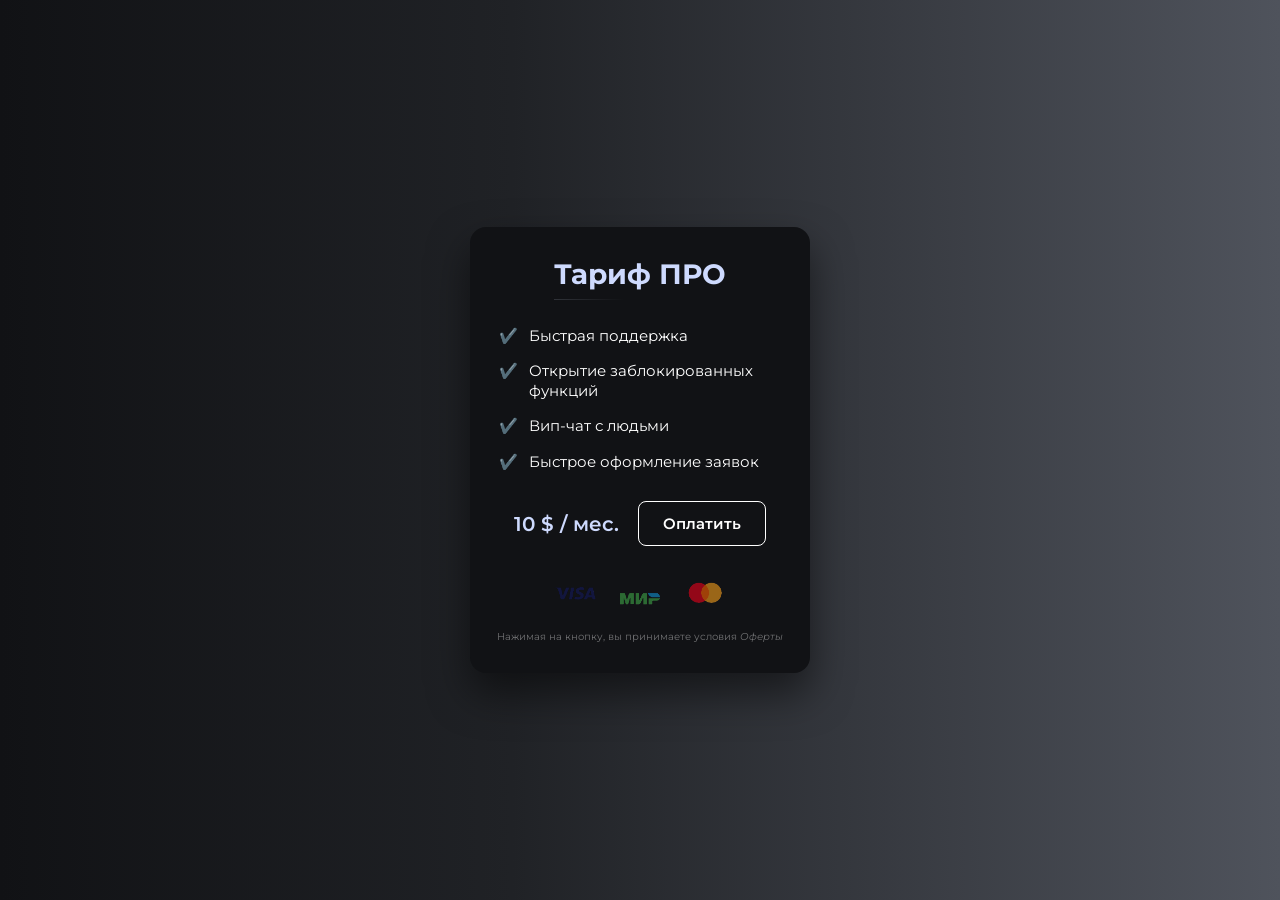
<file: Elements/2_card-effects/index.html>
<!DOCTYPE html>
<html lang="ru">
    <head>
        <meta charset="UTF-8">
        <meta name="viewport" content="width=device-width, initial-scale=1.0">
        <title>Карточка</title>
        <link rel="stylesheet" href="style.css">
    </head>
    <body>
        <div class="card">
            <div class="card-content">
                <h1>Тариф ПРО</h1>
                <ul>
                    <li>Быстрая поддержка</li>
                    <li>Открытие заблокированных функций</li>
                    <li>Вип-чат с людьми</li>
                    <li>Быстрое оформление заявок</li>
                </ul>
                <div class="shop">
                    <div class="prise">
                        <span>10 $ / мес.</span>
                        <button>Оплатить</button>
                    </div>
                    <div class="img">
                        <img src="static/Visa.png" alt="">
                        <img src="static/MNP.png" alt="">
                        <img src="static/Mastercard.png" alt="">
                    </div>
                </div>
                <p>Нажимая на кнопку, вы принимаете условия <i>Оферты</i></p>
            </div>
        </div>
    </body>
</html>
</file>
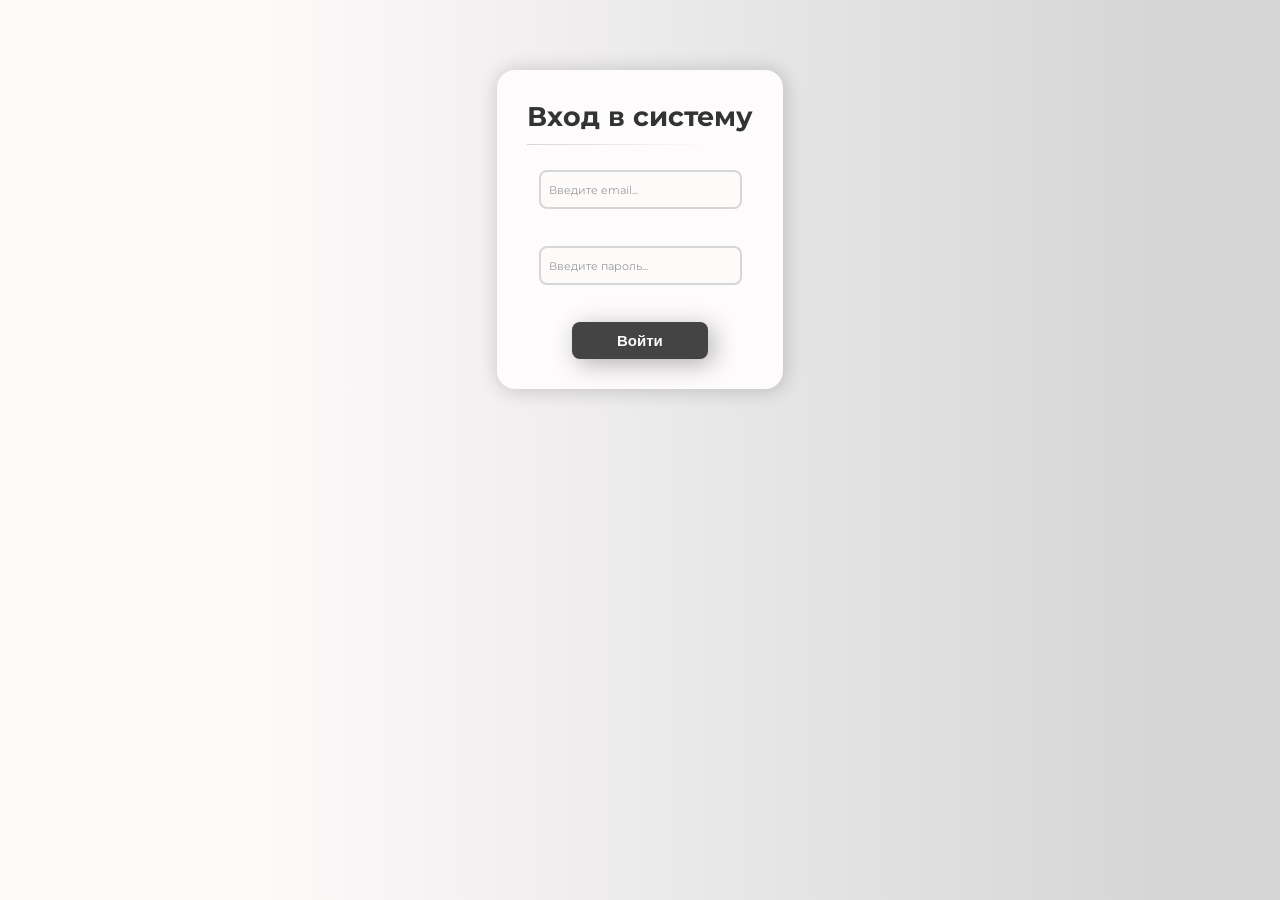
<file: Elements/3_input-effects/index.html>
<!DOCTYPE html>
    <html lang="ru">
    <head>
        <meta charset="UTF-8">
        <meta name="viewport" content="width=device-width, initial-scale=1.0">
        <title>Поля ввода</title>
        <link rel="stylesheet" href="style.css">
    </head>
    <body>
        <form>
            <h1>Вход в систему</h1>
            <div class="input-group">
                <input type="email" id="email" placeholder=" ">
                <label for="email">Введите email...</label>
            </div>
            <div class="input-group">
                <input type="password" id="password" placeholder=" ">
                <label for="password">Введите пароль...</label>
            </div>
            <button type="submit">Войти</button>
        </form>
    </body>
</html>
</file>
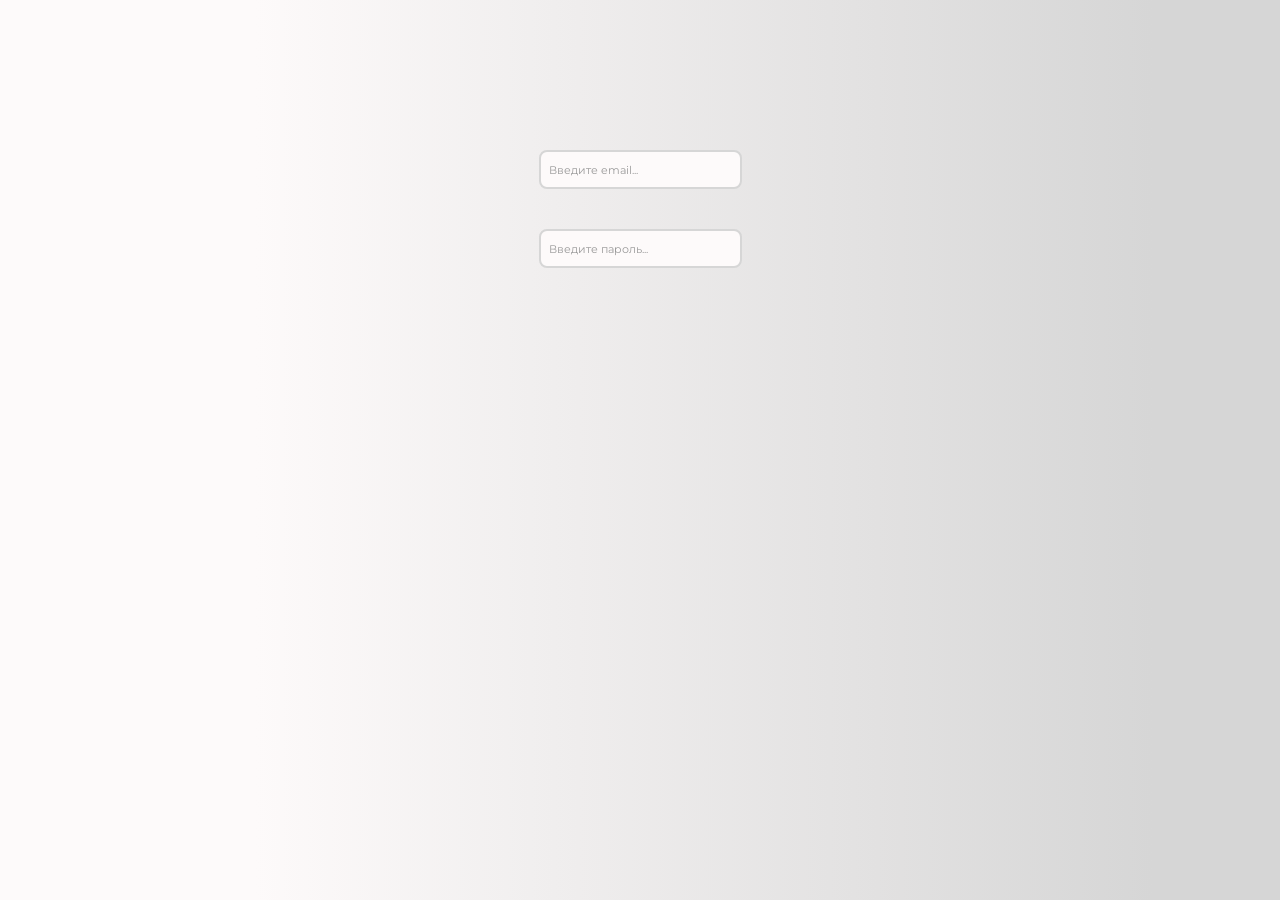
<file: Элементы/Поля ввода с эффектами/index.html>
<!DOCTYPE html>
    <html lang="ru">
    <head>
        <meta charset="UTF-8">
        <meta name="viewport" content="width=device-width, initial-scale=1.0">
        <title>Поля ввода</title>
        <link rel="stylesheet" href="style.css">
    </head>
    <body>
        <form class="input-group">
            <input type="email" id="email" placeholder=" ">
            <label for="email">Введите email...</label>
        </form>
        <form class="input-group">
            <input type="password" id="password" placeholder=" ">
            <label for="password">Введите пароль...</label>
        </form>
    </body>
</html>
</file>
<file: Elements/2_card-effects/style.css>
/* Шрифт Montserrat */
@import url('https://fonts.googleapis.com/css2?family=LXGW+Marker+Gothic&family=Manrope:wght@200..800&family=Montserrat:ital,wght@0,100..900;1,100..900&family=Poppins:ital,wght@0,100;0,200;0,300;0,400;0,500;0,600;0,700;0,800;0,900;1,100;1,200;1,300;1,400;1,500;1,600;1,700;1,800;1,900&family=Raleway:ital,wght@0,100..900;1,100..900&family=Rubik:ital,wght@0,300..900;1,300..900&family=Ubuntu+Condensed&family=Work+Sans:ital,wght@0,100..900;1,100..900&display=swap');

* {
    margin: 0;
    padding: 0;
    box-sizing: border-box;
    font-family: 'Montserrat', sans-serif;
}

body {
    background: linear-gradient(90deg, #111215 0%, #202226 40%, #4f535c 100%);
    color: #fff;
    min-height: 100vh;
    display: flex;
    justify-content: center;
    align-items: center;
}

.card {
    width: 340px;
}

.card .card-content {
    background: #111215;
    border-radius: 16px;
    display: flex;
    flex-direction: column;
    align-items: center;
    padding: 30px 24px;
    box-shadow: 0 20px 40px rgba(0, 0, 0, 0.5);
}

.card .card-content h1 {
    font-size: 28px;
    color: #cedafe;
    padding-bottom: 20px;
    position: relative;
    margin-bottom: 15px;
}

.card .card-content h1::before {
    content: '';
    width: 70px;
    height: 1px;
    background: linear-gradient(to right, #4f535c, #111215);
    position: absolute;
    top: 42px;
    opacity: 0.5;
}

.card .card-content ul {
    list-style: none;
    width: 100%;
    padding-left: 35px;
    margin-bottom: 30px;
}

.card .card-content ul li {
    padding-bottom: 16px;
    font-size: 15px;
    font-weight: 400;
    line-height: 1.3;
    position: relative;
}

.card .card-content ul li:last-child {
    padding-bottom: 0;
}

.card .card-content ul li::before {
    content: '✔️';
    position: absolute;
    left: -30px;
    top: 0;
}

.card .shop {
    width: 93%;
}

.card .shop .prise {
    display: flex;
    justify-content: space-between;
    align-items: center;
    width: 100%;
    margin-bottom: 30px;
    padding: 0 10px;
}

.card .shop .prise span {
    font-size: 20px;
    color: #cedafe;
    font-weight: 600;
    padding-bottom: 0;
}

.card .shop .prise button {
    padding: 12px 24px;
    border-radius: 8px;
    border: 1px solid #fff;
    color: #fff;
    background: none;
    font-size: 15px;
    font-weight: 600;
    transition: background 500ms ease-out, color 300ms ease-out, transform 200ms ease-out;
    cursor: pointer;
}

.card .shop .prise button:hover {
    background: #fff;
    color: #202226;
}

.card .shop .prise button:active {
    transform: scale(0.95);
}

.card .shop .img {
    display: flex;
    justify-content: center;
    gap: 15px;
    margin-bottom: 20px;
    width: 100%;
}

.card .shop .img img {
    width: 50px;
    height: auto;
    object-fit: contain;
    opacity: 0.6;
    transition: opacity 0.2s ease;
}

.card .shop .img img:hover {
    opacity: 1;
}

.card .card-content p {
    font-size: 10px;
    color: rgba(255, 255, 255, 0.4);
    text-align: center;
    width: 100%;
}

.card .card-content p i:hover {
    text-decoration: underline;
    cursor: pointer;
    color: rgba(255, 255, 255, 0.8);
}
</file>
<file: Elements/3_input-effects/style.css>
/* Шрифт Montserrat */
@import url('https://fonts.googleapis.com/css2?family=LXGW+Marker+Gothic&family=Manrope:wght@200..800&family=Montserrat:ital,wght@0,100..900;1,100..900&family=Poppins:ital,wght@0,100;0,200;0,300;0,400;0,500;0,600;0,700;0,800;0,900;1,100;1,200;1,300;1,400;1,500;1,600;1,700;1,800;1,900&family=Raleway:ital,wght@0,100..900;1,100..900&family=Rubik:ital,wght@0,300..900;1,300..900&family=Ubuntu+Condensed&family=Work+Sans:ital,wght@0,100..900;1,100..900&display=swap');

* {
    margin: 0;
    padding: 0;
    box-sizing: border-box;
}

body {
    font-family: 'Montserrat', sans-serif;
    background: linear-gradient(to right, #fdfafa 20%, #d6d6d6 90%);
}

form {
    display: flex;
    flex-direction: column;
    align-items: center;
    gap: 37px;
    margin-top: 70px;
    background: #fdfbfb;
    width: fit-content;
    margin-left: auto;
    margin-right: auto;
    padding: 30px;
    border-radius: 18px;
    box-shadow: 1px 1px 20px rgba(0, 0, 0, 0.2);
}

form h1 {
    font-size: 27px;
    color: #333;
    position: relative;
}

form h1::before {
    content: '';
    width: 200px;
    height: 1px;
    background: linear-gradient(to right, #d6d6d6, #fdfbfb 90%);
    position: absolute;
    top: 44px;
}

.input-group {
    position: relative;
}

input {
    padding: 10px 15px;
    outline: none;
    border-radius: 8px;
    border: 2px solid #d6d6d6;
    background: #fdfafa;
    color: #444;
    transition: all 0.3s ease-out;
}

input:focus {
    border: 2px solid #999;
}

label {
    position: absolute;
    left: 10px;
    top: 13px;
    color: #999;
    transition: all 0.3s ease-out;
    pointer-events: none;
    font-size: 11px;
}

input:focus ~ label,
input:not(:placeholder-shown) ~ label {
    transform: translateY(-31px);
    font-size: 10px;
    color: #999;
    opacity: 0.7;
}

form button {
    padding: 10px 45px;
    background: #444;
    box-shadow: 5px 5px 25px rgba(0, 0, 0, 0.3);
    border-radius: 8px;
    border: none;
    color: #fdfafa;
    font-weight: 600;
    letter-spacing: 7%;
    font-size: 15px;
    transition: all 0.3s;
    will-change: transform;
}

form button:hover {
    transform: translateY(-2px);
    box-shadow: 12px 12px 30px rgba(0, 0, 0, 0.3);
}

form button:active {
    transform: translateY(2px);
}
</file>
<file: Элементы/Поля ввода с эффектами/style.css>
/* Шрифт Montserrat */
@import url('https://fonts.googleapis.com/css2?family=LXGW+Marker+Gothic&family=Manrope:wght@200..800&family=Montserrat:ital,wght@0,100..900;1,100..900&family=Poppins:ital,wght@0,100;0,200;0,300;0,400;0,500;0,600;0,700;0,800;0,900;1,100;1,200;1,300;1,400;1,500;1,600;1,700;1,800;1,900&family=Raleway:ital,wght@0,100..900;1,100..900&family=Rubik:ital,wght@0,300..900;1,300..900&family=Ubuntu+Condensed&family=Work+Sans:ital,wght@0,100..900;1,100..900&display=swap');

* {
    margin: 0;
    padding: 0;
    box-sizing: border-box;
}

body {
    font-family: 'Montserrat', sans-serif;
    display: flex;
    flex-direction: column;
    align-items: center;
    gap: 40px;
    margin-top: 150px;
    background: linear-gradient(to right, #fdfafa 20%, #d6d6d6 90%);
}

.input-group {
    position: relative;
}

input {
    padding: 10px 15px;
    outline: none;
    border-radius: 8px;
    border: 2px solid #d6d6d6;
    background: #fdfafa;
    color: #444;
    transition: all 0.3s ease-out;
}

input:focus {
    border: 2px solid #999;
}

label {
    position: absolute;
    left: 10px;
    top: 13px;
    color: #999;
    transition: all 0.3s ease-out;
    pointer-events: none;
    font-size: 11px;
}

input:focus ~ label,
input:not(:placeholder-shown) ~ label {
    transform: translateY(-31px);
    font-size: 10px;
    color: #999;
    opacity: 0.7;
}
</file>
